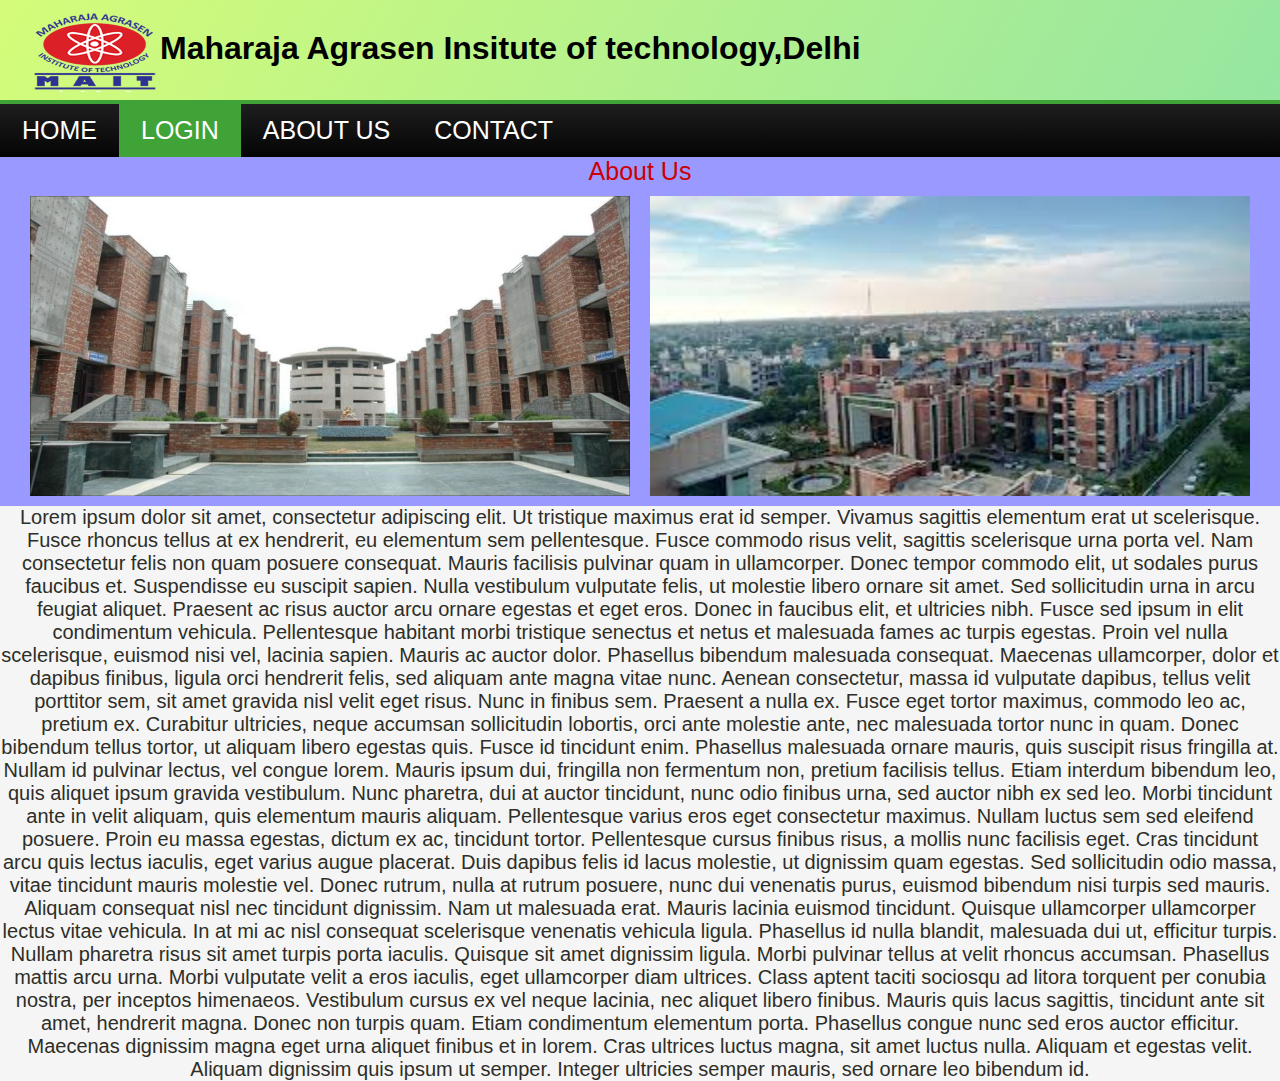
<file: about.html>
<!DOCTYPE html>
<html>
<head>
    <title>Maharaja Agrasen Institute of Technology</title>
    <link rel="stylesheet" type="text/css" href="about.css">
    <link rel="stylesheet" type="text/css" href="index.css">
</head>
<body>
   <div class="heading">  
    <img class="logo" src="maitlogo.png">
    <h1 class="title">Maharaja Agrasen Insitute of technology,Delhi</h1>
  </div>
  <div id='cssmenu'>
     <ul>
        <li><a href='index.html'><span>HOME</span></a></li>
        <li class='active'><a href='#'><span>LOGIN</span></a>
           <ul>
              <li><a href='login.html'><span>STUDENT</span></a></li>
              <li><a href='login2.html'><span>TEACHER</span></a></li>
           </ul>
        </li>
        <li><a href='aboutus.html'><span>ABOUT US</span></a></li>
        <li class='last'><a href='contact.html'><span>CONTACT</span></a></li>
     </ul>
  </div>
    <p>About Us</p>
    <div class="about">
     <img src="IMG1.jpg" width="600" height="300" >
      <img src="IMG2.jpg" width="600" height="300" >
    </div>
    <div class="matter">
      <p>Lorem ipsum dolor sit amet, consectetur adipiscing elit. Ut tristique maximus erat id semper. Vivamus sagittis elementum erat ut scelerisque. Fusce rhoncus tellus at ex hendrerit, eu elementum sem pellentesque. Fusce commodo risus velit, sagittis scelerisque urna porta vel. Nam consectetur felis non quam posuere consequat. Mauris facilisis pulvinar quam in ullamcorper. Donec tempor commodo elit, ut sodales purus faucibus et. Suspendisse eu suscipit sapien. Nulla vestibulum vulputate felis, ut molestie libero ornare sit amet. Sed sollicitudin urna in arcu feugiat aliquet. Praesent ac risus auctor arcu ornare egestas et eget eros. Donec in faucibus elit, et ultricies nibh. Fusce sed ipsum in elit condimentum vehicula. Pellentesque habitant morbi tristique senectus et netus et malesuada fames ac turpis egestas.

          Proin vel nulla scelerisque, euismod nisi vel, lacinia sapien. Mauris ac auctor dolor. Phasellus bibendum malesuada consequat. Maecenas ullamcorper, dolor et dapibus finibus, ligula orci hendrerit felis, sed aliquam ante magna vitae nunc. Aenean consectetur, massa id vulputate dapibus, tellus velit porttitor sem, sit amet gravida nisl velit eget risus. Nunc in finibus sem. Praesent a nulla ex. Fusce eget tortor maximus, commodo leo ac, pretium ex. Curabitur ultricies, neque accumsan sollicitudin lobortis, orci ante molestie ante, nec malesuada tortor nunc in quam. Donec bibendum tellus tortor, ut aliquam libero egestas quis. Fusce id tincidunt enim. Phasellus malesuada ornare mauris, quis suscipit risus fringilla at. Nullam id pulvinar lectus, vel congue lorem.
          
          Mauris ipsum dui, fringilla non fermentum non, pretium facilisis tellus. Etiam interdum bibendum leo, quis aliquet ipsum gravida vestibulum. Nunc pharetra, dui at auctor tincidunt, nunc odio finibus urna, sed auctor nibh ex sed leo. Morbi tincidunt ante in velit aliquam, quis elementum mauris aliquam. Pellentesque varius eros eget consectetur maximus. Nullam luctus sem sed eleifend posuere. Proin eu massa egestas, dictum ex ac, tincidunt tortor. Pellentesque cursus finibus risus, a mollis nunc facilisis eget. Cras tincidunt arcu quis lectus iaculis, eget varius augue placerat. Duis dapibus felis id lacus molestie, ut dignissim quam egestas. Sed sollicitudin odio massa, vitae tincidunt mauris molestie vel. Donec rutrum, nulla at rutrum posuere, nunc dui venenatis purus, euismod bibendum nisi turpis sed mauris. Aliquam consequat nisl nec tincidunt dignissim. Nam ut malesuada erat. Mauris lacinia euismod tincidunt. Quisque ullamcorper ullamcorper lectus vitae vehicula.
          
          In at mi ac nisl consequat scelerisque venenatis vehicula ligula. Phasellus id nulla blandit, malesuada dui ut, efficitur turpis. Nullam pharetra risus sit amet turpis porta iaculis. Quisque sit amet dignissim ligula. Morbi pulvinar tellus at velit rhoncus accumsan. Phasellus mattis arcu urna. Morbi vulputate velit a eros iaculis, eget ullamcorper diam ultrices.
          
          Class aptent taciti sociosqu ad litora torquent per conubia nostra, per inceptos himenaeos. Vestibulum cursus ex vel neque lacinia, nec aliquet libero finibus. Mauris quis lacus sagittis, tincidunt ante sit amet, hendrerit magna. Donec non turpis quam. Etiam condimentum elementum porta. Phasellus congue nunc sed eros auctor efficitur. Maecenas dignissim magna eget urna aliquet finibus et in lorem. Cras ultrices luctus magna, sit amet luctus nulla. Aliquam et egestas velit. Aliquam dignissim quis ipsum ut semper. Integer ultricies semper mauris, sed ornare leo bibendum id.</p>
    </div>
    
</body>
</html>
</file>
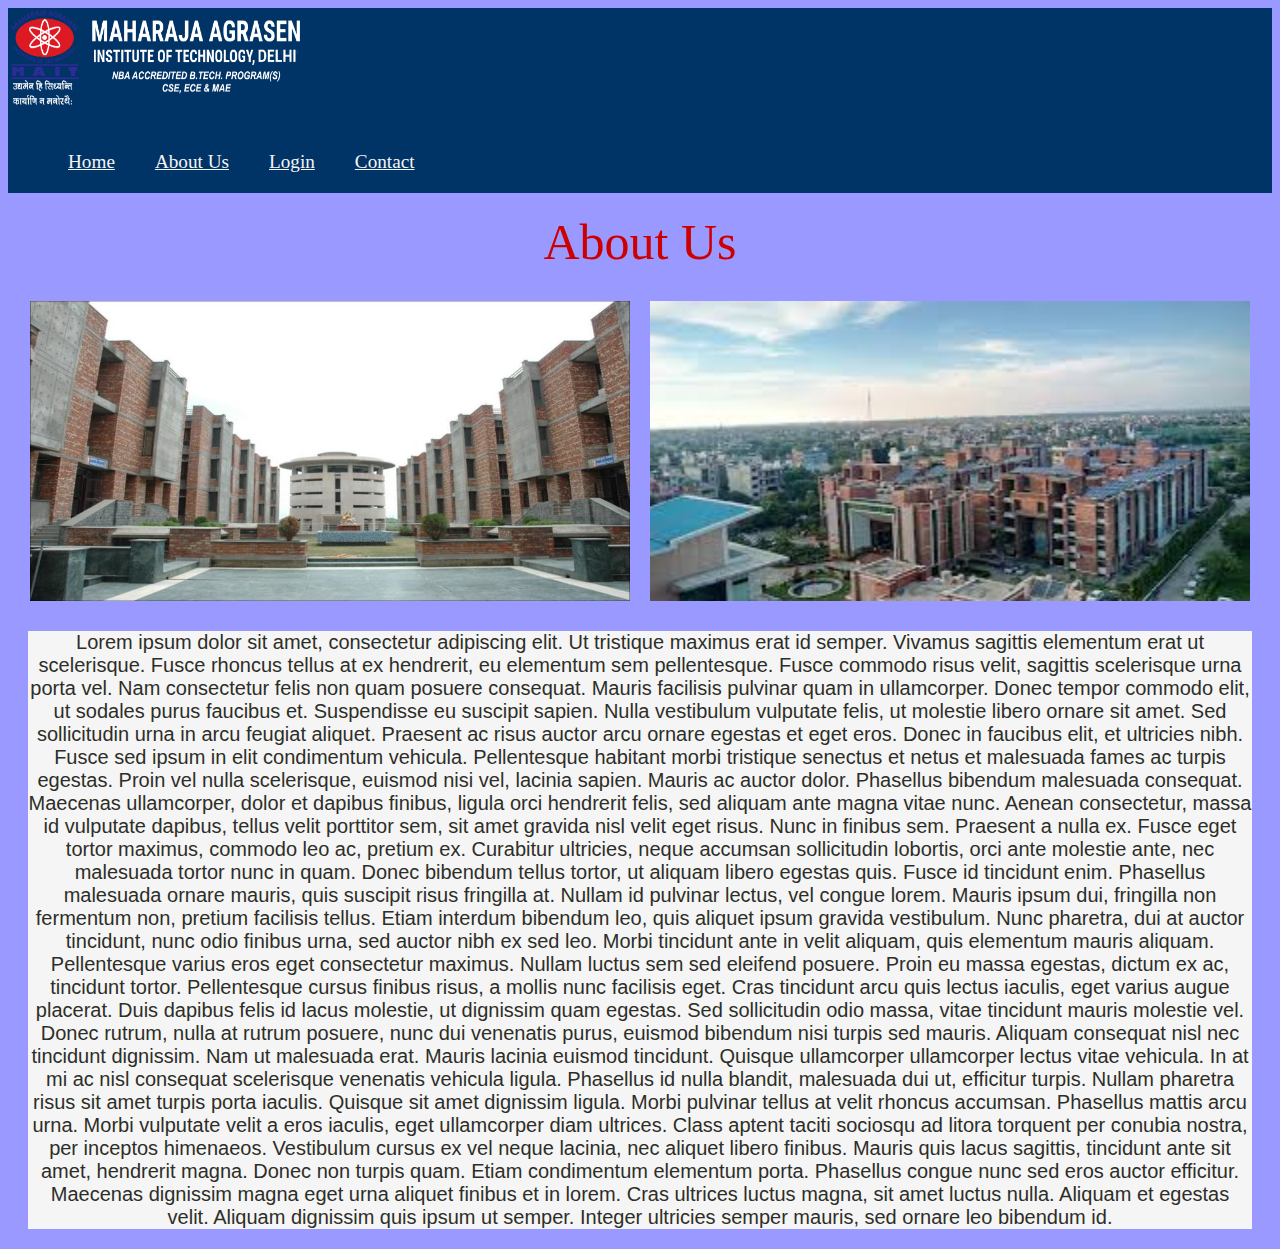
<file: aboutus.html>
<!DOCTYPE html>
<html>
<head>
    <title>Maharaja Agrasen Institute of Technology</title>
    <link rel="stylesheet" type="text/css" href="about.css">
</head>
<body>
    <div class="basic">
        <img src="MAIT_FULL_LOGO_(1).png" width=300 height=100></img>
        <nav class="navbar navbar-expand-lg navbar-light bg-light">
                    
                <div class="collapse navbar-collapse" id="navbarSupportedContent">
                  <ul class="navbar-nav">
                    <li class="nav-item active">
                      <a class="nav-link" href="index.html">Home</a>
                    </li>
                    <li class="nav-item">
                      <a class="nav-link" href="aboutus.html">About Us</a>
                    </li>
                    <li class="nav-item dropdown">
                      <a class="nav-link" href="">Login</a>
                      <div class="dropdown-menu">
                        <a class="dropdown-item" href="login.html">Student</a>
                        <a class="dropdown-item" href="login2.html">Teacher</a>
                        <div class="dropdown-divider"></div>
                      </div>
                    </li>
                    <li class="nav-item">
                        <a class="nav-link" href="contact.html">Contact</a>
                    </li>
                </div>
              </nav>
        
    </div>
    <p>About Us</p>
    <div class="about">
     <img src="IMG1.jpg" width="600" height="300" >
      <img src="IMG2.jpg" width="600" height="300" >
    </div>
    <div class="matter">
      <p>Lorem ipsum dolor sit amet, consectetur adipiscing elit. Ut tristique maximus erat id semper. Vivamus sagittis elementum erat ut scelerisque. Fusce rhoncus tellus at ex hendrerit, eu elementum sem pellentesque. Fusce commodo risus velit, sagittis scelerisque urna porta vel. Nam consectetur felis non quam posuere consequat. Mauris facilisis pulvinar quam in ullamcorper. Donec tempor commodo elit, ut sodales purus faucibus et. Suspendisse eu suscipit sapien. Nulla vestibulum vulputate felis, ut molestie libero ornare sit amet. Sed sollicitudin urna in arcu feugiat aliquet. Praesent ac risus auctor arcu ornare egestas et eget eros. Donec in faucibus elit, et ultricies nibh. Fusce sed ipsum in elit condimentum vehicula. Pellentesque habitant morbi tristique senectus et netus et malesuada fames ac turpis egestas.

          Proin vel nulla scelerisque, euismod nisi vel, lacinia sapien. Mauris ac auctor dolor. Phasellus bibendum malesuada consequat. Maecenas ullamcorper, dolor et dapibus finibus, ligula orci hendrerit felis, sed aliquam ante magna vitae nunc. Aenean consectetur, massa id vulputate dapibus, tellus velit porttitor sem, sit amet gravida nisl velit eget risus. Nunc in finibus sem. Praesent a nulla ex. Fusce eget tortor maximus, commodo leo ac, pretium ex. Curabitur ultricies, neque accumsan sollicitudin lobortis, orci ante molestie ante, nec malesuada tortor nunc in quam. Donec bibendum tellus tortor, ut aliquam libero egestas quis. Fusce id tincidunt enim. Phasellus malesuada ornare mauris, quis suscipit risus fringilla at. Nullam id pulvinar lectus, vel congue lorem.
          
          Mauris ipsum dui, fringilla non fermentum non, pretium facilisis tellus. Etiam interdum bibendum leo, quis aliquet ipsum gravida vestibulum. Nunc pharetra, dui at auctor tincidunt, nunc odio finibus urna, sed auctor nibh ex sed leo. Morbi tincidunt ante in velit aliquam, quis elementum mauris aliquam. Pellentesque varius eros eget consectetur maximus. Nullam luctus sem sed eleifend posuere. Proin eu massa egestas, dictum ex ac, tincidunt tortor. Pellentesque cursus finibus risus, a mollis nunc facilisis eget. Cras tincidunt arcu quis lectus iaculis, eget varius augue placerat. Duis dapibus felis id lacus molestie, ut dignissim quam egestas. Sed sollicitudin odio massa, vitae tincidunt mauris molestie vel. Donec rutrum, nulla at rutrum posuere, nunc dui venenatis purus, euismod bibendum nisi turpis sed mauris. Aliquam consequat nisl nec tincidunt dignissim. Nam ut malesuada erat. Mauris lacinia euismod tincidunt. Quisque ullamcorper ullamcorper lectus vitae vehicula.
          
          In at mi ac nisl consequat scelerisque venenatis vehicula ligula. Phasellus id nulla blandit, malesuada dui ut, efficitur turpis. Nullam pharetra risus sit amet turpis porta iaculis. Quisque sit amet dignissim ligula. Morbi pulvinar tellus at velit rhoncus accumsan. Phasellus mattis arcu urna. Morbi vulputate velit a eros iaculis, eget ullamcorper diam ultrices.
          
          Class aptent taciti sociosqu ad litora torquent per conubia nostra, per inceptos himenaeos. Vestibulum cursus ex vel neque lacinia, nec aliquet libero finibus. Mauris quis lacus sagittis, tincidunt ante sit amet, hendrerit magna. Donec non turpis quam. Etiam condimentum elementum porta. Phasellus congue nunc sed eros auctor efficitur. Maecenas dignissim magna eget urna aliquet finibus et in lorem. Cras ultrices luctus magna, sit amet luctus nulla. Aliquam et egestas velit. Aliquam dignissim quis ipsum ut semper. Integer ultricies semper mauris, sed ornare leo bibendum id.</p>
    </div>
    
</body>
</html>
</file>
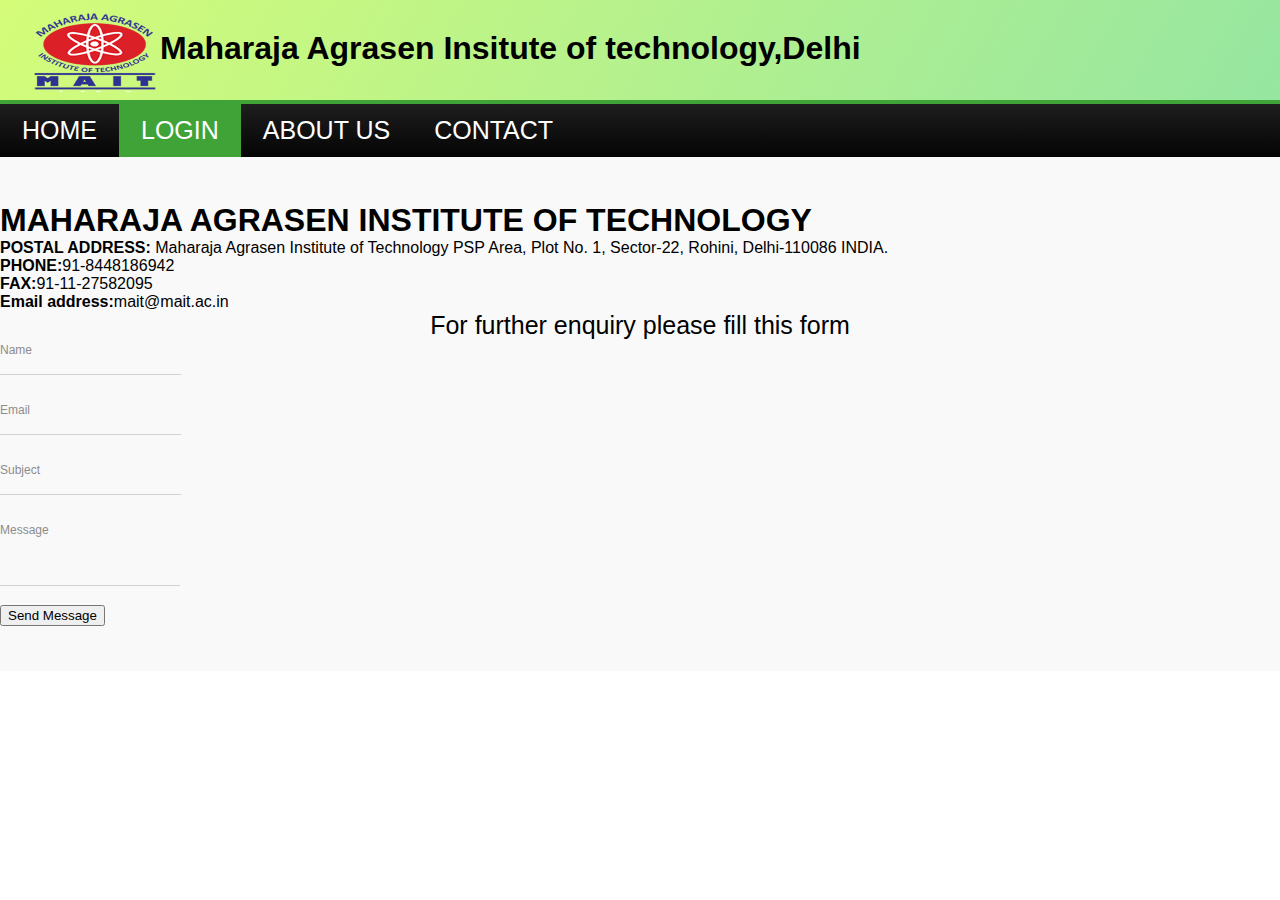
<file: contact.html>
<!DOCTYPE html>
<html>
<head>
  <title>CONTACT</title>
  <link rel="stylesheet" href="https://stackpath.bootstrapcdn.com/bootstrap/4.2.1/css/bootstrap.min.css" integrity="sha384-GJzZqFGwb1QTTN6wy59ffF1BuGJpLSa9DkKMp0DgiMDm4iYMj70gZWKYbI706tWS" crossorigin="anonymous">
  <link rel="stylesheet" type="text/css" href="index.css">
<link rel="stylesheet" type="text/css" href="contact.css">
</head>
<body>
  <div class="heading"> 
    <img class="logo" src="maitlogo.png">
    <h1 class="title">Maharaja Agrasen Insitute of technology,Delhi</h1>
  </div>
  <div id='cssmenu'>
     <ul>
        <li><a href='index.html'><span>HOME</span></a></li>
        <li class='active'><a href='#'><span>LOGIN</span></a>
           <ul>
              <li><a href='login.html'><span>STUDENT</span></a></li>
              <li><a href='login2.html'><span>TEACHER</span></a></li>
           </ul>
        </li>
        <li><a href='about.html'><span>ABOUT US</span></a></li>
        <li class='last'><a href='contact.html'><span>CONTACT</span></a></li>
     </ul>
  </div>
<section class="Material-contact-section section-padding section-dark">
      <div class="container">
          <div class="row">
          
              <div class="col-md-12 wow animated fadeInLeft" data-wow-delay=".2s">
                  <h1 class="section-title">MAHARAJA AGRASEN INSTITUTE OF TECHNOLOGY</h1>
              </div>
          </div>
          <div class="row">
              <div class="col-md-6 mt-3 contact-widget-section2 wow animated fadeInLeft" data-wow-delay=".2s">
                <p></p>

                <div class="find-widget">
                <strong> POSTAL ADDRESS:</strong> Maharaja Agrasen Institute of Technology
                                 PSP Area, Plot No. 1, Sector-22, Rohini,
                                 Delhi-110086
                                 INDIA.      
                </div>
                <div class="find-widget">
                <strong> PHONE:</strong>91-8448186942
                </div>
                <div class="find-widget">
                <strong>FAX:</strong>91-11-27582095
                </div>
                
                <div class="find-widget">
                  <strong>Email address:</strong>mait@mait.ac.in
                </div>
                <p>For further enquiry please fill this form
                </p>
              </div>
              <div class="col-md-6 wow animated fadeInRight" data-wow-delay=".2s">
                  <form class="shake" role="form" method="post" id="contactForm" name="contact-form" data-toggle="validator">
                      <div class="form-group label-floating">
                        <label class="control-label" for="name">Name</label>
                        <input class="form-control" id="name" type="text" name="name" required data-error="Please enter your name">
                        <div class="help-block with-errors"></div>
                      </div>                    
                      <div class="form-group label-floating">
                        <label class="control-label" for="email">Email</label>
                        <input class="form-control" id="email" type="email" name="email" required data-error="Please enter your Email">
                        <div class="help-block with-errors"></div>
                      </div>
                      <div class="form-group label-floating">
                        <label class="control-label">Subject</label>
                        <input class="form-control" id="msg_subject" type="text" name="subject" required data-error="Please enter your message subject">
                        <div class="help-block with-errors"></div>
                      </div>                  
                      <div class="form-group label-floating">
                          <label for="message" class="control-label">Message</label>
                          <textarea class="form-control" rows="3" id="message" name="message" required data-error="Write your message"></textarea>
                          <div class="help-block with-errors"></div>
                      </div>
                      <div class="form-submit mt-5">
                          <button class="btn btn-common" type="submit" id="form-submit"><i class="material-icons mdi mdi-message-outline"></i> Send Message</button>
                          <div id="msgSubmit" class="h3 text-center hidden"></div>
                          <div class="clearfix"></div>
                      </div>
                  </form>
              </div>
          </div>
      </div>
    </section>
<script src="https://code.jquery.com/jquery-3.3.1.slim.min.js" integrity="sha384-q8i/X+965DzO0rT7abK41JStQIAqVgRVzpbzo5smXKp4YfRvH+8abtTE1Pi6jizo" crossorigin="anonymous"></script>
<script src="https://cdnjs.cloudflare.com/ajax/libs/popper.js/1.14.6/umd/popper.min.js" integrity="sha384-wHAiFfRlMFy6i5SRaxvfOCifBUQy1xHdJ/yoi7FRNXMRBu5WHdZYu1hA6ZOblgut" crossorigin="anonymous"></script>
<script src="https://stackpath.bootstrapcdn.com/bootstrap/4.2.1/js/bootstrap.min.js" integrity="sha384-B0UglyR+jN6CkvvICOB2joaf5I4l3gm9GU6Hc1og6Ls7i6U/mkkaduKaBhlAXv9k" crossorigin="anonymous"></script>
</body>
</html>
</file>
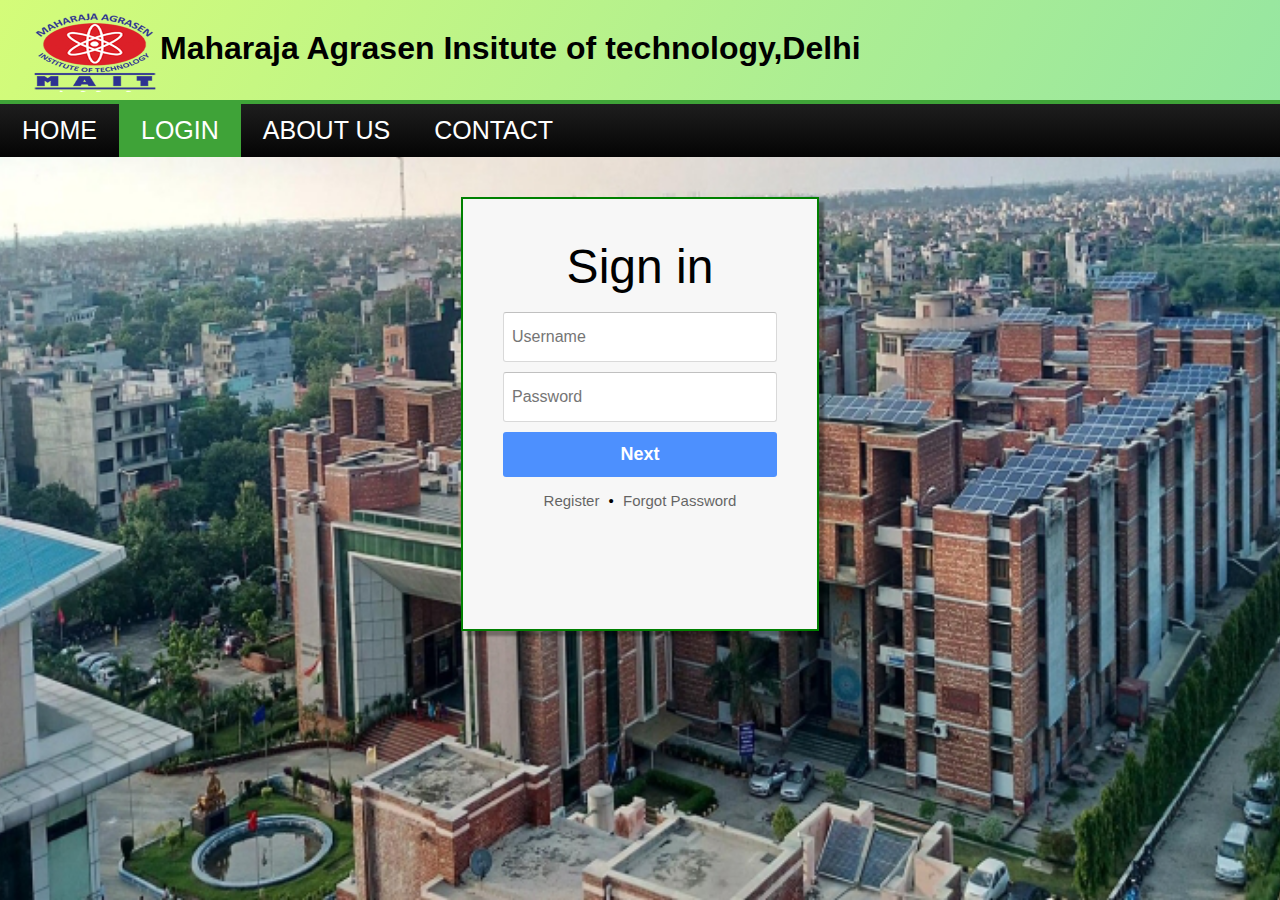
<file: login.html>
<!DOCTYPE html>
<html>
<head>
	<title>
		Login page
	</title>
	<link rel="stylesheet" type="text/css" href="login.css">
	<link rel="stylesheet" type="text/css" href="index.css">
</head>
<body>
	<div class="heading">	
		<img class="logo" src="maitlogo.png">
		<h1 class="title">Maharaja Agrasen Insitute of technology,Delhi</h1>
	</div>
	<div id='cssmenu'>
	   <ul>
	      <li><a href='index.html'><span>HOME</span></a></li>
	      <li class='active'><a href='#'><span>LOGIN</span></a>
	         <ul>
	            <li><a href='login.html'><span>STUDENT</span></a></li>
	            <li><a href='login2.html'><span>TEACHER</span></a></li>
	         </ul>
	      </li>
	      <li><a href='about.html'><span>ABOUT US</span></a></li>
	      <li class='last'><a href='contact.html'><span>CONTACT</span></a></li>
	   </ul>
	</div>
<div class="login-card">
	  <h1>Sign in</h1><br>
	  <form>
	    <input type="text" name="user" placeholder="Username">
	    <input type="password" name="pass" placeholder="Password">
	    <input type="submit" name="login" class="login login-submit" value="Next">
	  </form>

	  <div class="login-help">
	    <a href="signin.html">Register</a> • <a href="#">Forgot Password</a>
	  </div>
</div>
</body>
</html>
</file>
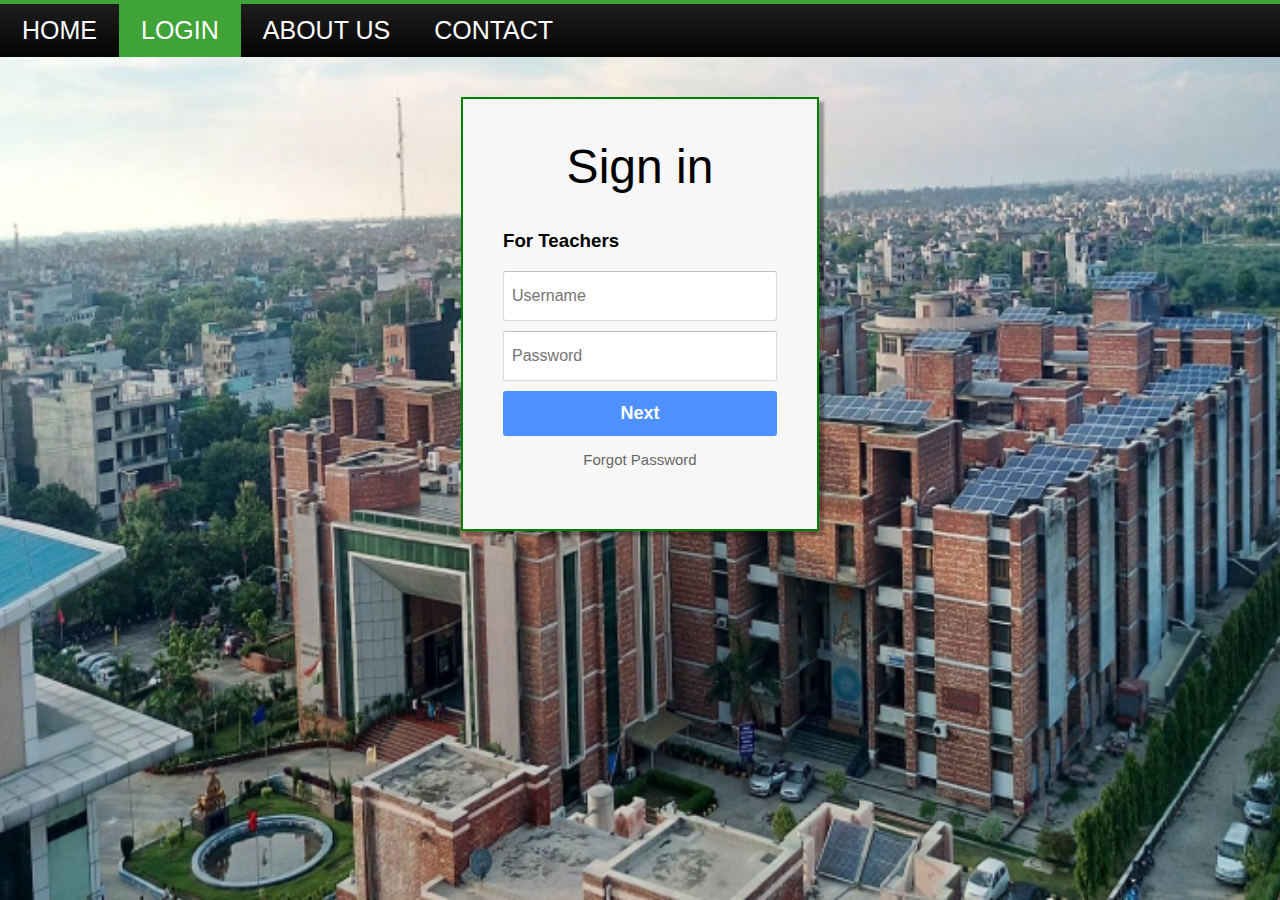
<file: login2.html>
<!DOCTYPE html>
<html>
<head>
	<title>
		Login page 2
	</title>
	<link rel="stylesheet" type="text/css" href="login.css">
	<link rel="stylesheet" type="text/css" href="index.css">
</head>
<body>
<div id='cssmenu'>
	   <ul>
	      <li><a href='index.html'><span>HOME</span></a></li>
	      <li class='active'><a href='#'><span>LOGIN</span></a>
	         <ul>
	            <li><a href='login.html'><span>STUDENT</span></a></li>
	            <li><a href='login2.html'><span>TEACHER</span></a></li>
	         </ul>
	      </li>
	      <li><a href='aboutus.html'><span>ABOUT US</span></a></li>
	      <li class='last'><a href='contact.html'><span>CONTACT</span></a></li>
	   </ul>
	</div>
<div class="login-card">
      <h1>Sign in</h1><br>
      <h3>For Teachers</h3>
	  <form>
	    <input type="text" name="user" placeholder="Username">
	    <input type="password" name="pass" placeholder="Password">
	    <input type="submit" name="login" class="login login-submit" value="Next">
	  </form>

	  <div class="login-help">
	    <a href="#">Forgot Password</a>
	  </div>
</div>
</body>
</html>
</file>
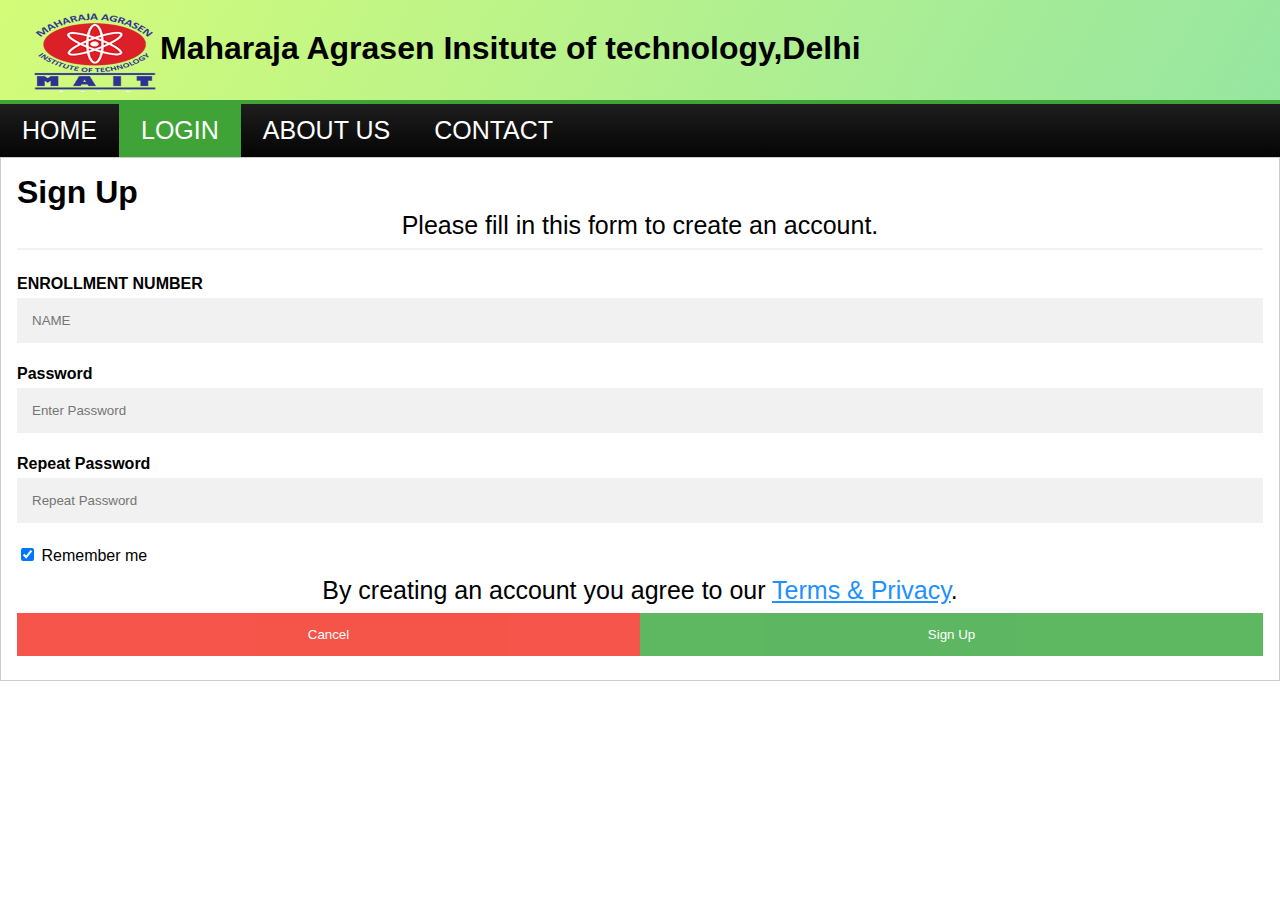
<file: signin.html>
<!DOCTYPE html>
<html>
<head>
    <title>SIGNUP</title>
    <link rel="stylesheet" type="text/css" href="sigin.css">
    <link rel="stylesheet" type="text/css" href="index.css">
</head>
<body>
<div class="heading"> 
    <img class="logo" src="maitlogo.png">
    <h1 class="title">Maharaja Agrasen Insitute of technology,Delhi</h1>
  </div>
  <div id='cssmenu'>
     <ul>
        <li><a href='index.html'><span>HOME</span></a></li>
        <li class='active'><a href='#'><span>LOGIN</span></a>
           <ul>
              <li><a href='login.html'><span>STUDENT</span></a></li>
              <li><a href='login2.html'><span>TEACHER</span></a></li>
           </ul>
        </li>
        <li><a href='about.html'><span>ABOUT US</span></a></li>
        <li class='last'><a href='contact.html'><span>CONTACT</span></a></li>
     </ul>
  </div>
<form action="" style="border:1px solid #ccc">
  <div class="container">
    <h1>Sign Up</h1>
    <p>Please fill in this form to create an account.</p>
    <hr>

    <label for="email"><b>ENROLLMENT NUMBER</b></label>
    <input type="text" placeholder="NAME" name="uname" required>

    <label for="psw"><b>Password</b></label>
    <input type="password" placeholder="Enter Password" name="pass" required>

    <label for="psw-repeat"><b>Repeat Password</b></label>
    <input type="password" placeholder="Repeat Password" name="psw-repeat" required>
    
    <label>
      <input type="checkbox" checked="checked" name="remember" style="margin-bottom:15px"> Remember me
    </label>
    
    <p>By creating an account you agree to our <a href="#" style="color:dodgerblue">Terms & Privacy</a>.</p>

    <div class="clearfix">
      <button type="button" class="cancelbtn">Cancel</button>
      <button type="submit" class="signupbtn">Sign Up</button>
    </div>
  </div>
</form>

</body>
</html>
</file>
<file: about.css>
.about img{
    margin:10px;
    transition:all 0.5s;
    }
.about img:hover{
    transform:scale(1.05);
}
p {
    color:#cc0000;
    text-align: center;
    font-size:50px;
    font-family:Calibri;
    margin:20px;
    border:1px;
    }
img .basic{
    float:left,top;
    padding:10px;
    margin 30px;
}

.basic{
    background-color:#003366;
}

.navbar-nav {
    display:flex;
    align-content:center;
    list-style:none;
    font-size:1.2em;    
}

.nav-item{
    padding: 20px;
    box-align:center;

}

a{
    color:#f5f5f6;
}

a:hover{
    color:rgb(241, 245, 12);
}

.dropdown .dropbtn {
    border: none;
    outline: none;
    background:inherit;
    color:#ffffff;
    font-size:1em;
  }

  .dropdown-menu {
    display: none;
    position: absolute;
    background-color: #003366;
    min-width: 160px;
    box-shadow: 0px 8px 16px 0px rgba(0,0,0,0.2);
    z-index: 1;
  }
  
  .dropdown-menu a {
    float: none;
    color:#f5f5f6;
    padding: 12px 16px;
    text-decoration: none;
    display: block;
    text-align: left;
  }

  .dropdown-menu a:hover {
    background-color: #003366;
    color:rgb(241, 245, 12);
  }
  
  .dropdown:hover .dropdown-menu {
    display: block;
  }

body{
    background-color:#9999ff;
}

.about{
    display:flex;
    flex-wrap:wrap;
    justify-content: center;
}

.matter p{
    background-color: #f5f5f6;
    display:flex;
    flex-wrap:wrap;
    justify-content: center;
    font-size:20px;
    font-family: 'Franklin Gothic Medium', 'Arial Narrow', Arial, sans-serif;
    color:#2d2e27;
    text-align: left:

}
</file>
<file: index.css>
body {
  margin: 0;
  font-family: Arial, Helvetica, sans-serif;
  
}
/*heading and logo*/
.heading{
	display: flex;
	background-image: linear-gradient(120deg, #d4fc79 0%, #96e6a1 100%);
}
.heading:hover{
	cursor: pointer;
}
.logo{
	height: 100px;
	margin-left: 30px;
	width: 130px;
}
.title{
	margin-top: 30px;
}


/*Navigation bar css for active class*/
#cssmenu > ul,
#cssmenu > ul li,
#cssmenu > ul ul {
  list-style: none;
  margin: 0;
  padding: 0;
}
#cssmenu > ul {
  position: relative;
  z-index: 597;
}
#cssmenu > ul li {
  float: left;
  min-height: 40px;
  line-height: 1.3em;
  vertical-align: middle;
  font-size: 25px;
}
#cssmenu > ul li.hover,
#cssmenu > ul li:hover {
  position: relative;
  z-index: 599;
  cursor: default;
}
#cssmenu > ul ul {
  visibility: hidden;
  position: absolute;
  top: 100%;
  left: 0;
  z-index: 598;
  width: 100%;
}
#cssmenu > ul ul li {
  float: none;
}
#cssmenu > ul ul ul {
  top: 1px;
  left: 99%;
}
#cssmenu > ul li:hover > ul {
  visibility: visible;
}
/* Align last drop down RTL */
#cssmenu > ul > li.last ul ul {
  left: auto !important;
  right: 99%;
}
#cssmenu > ul > li.last ul {
  left: auto;
  right: 0;
}
#cssmenu > ul > li.last {
  text-align: right;
}
/* Theme Styles */
#cssmenu > ul {
  border-top: 4px solid #3fa338;
  font-family: Calibri, Tahoma, Arial, sans-serif;
  font-size: 14px;
  background: #1e1e1e;
  background: -moz-linear-gradient(top, #1e1e1e 0%, #040404 100%);
  background: -webkit-gradient(linear, left top, left bottom, color-stop(0%, #1e1e1e), color-stop(100%, #040404));
  background: -webkit-linear-gradient(top, #1e1e1e 0%, #040404 100%);
  background: linear-gradient(top, #1e1e1e 0%, #040404 100%);
  width: auto;
  zoom: 1;
}
#cssmenu > ul:before {
  content: '';
  display: block;
}
#cssmenu > ul:after {
  content: '';
  display: table;
  clear: both;
}
#cssmenu > ul li a {
  display: inline-block;
  padding: 10px 22px;
}
#cssmenu > ul > li.active,
#cssmenu > ul > li.active:hover {
  background-color: #3fa338;
}
#cssmenu > ul > li > a:link,
#cssmenu > ul > li > a:active,
#cssmenu > ul > li > a:visited {
  color: #ffffff;
}
#cssmenu > ul > li > a:hover {
  color: #ffffff;
}
#cssmenu > ul li li {
  background-color: #ffffff;
  border-bottom: 1px solid #ebebeb;
  font-size: 20px;
}
#cssmenu > ul li.hover,
#cssmenu > ul li:hover {
  background-color: #F5F5F5;
}
#cssmenu > ul > li.hover,
#cssmenu > ul > li:hover {
  background-color: #3fa338;
  -webkit-box-shadow: inset 0 -3px 0 rgba(0, 0, 0, 0.15);
  -moz-box-shadow: inset 0 -3px 0 rgba(0, 0, 0, 0.15);
  box-shadow: inset 0 -3px 0 rgba(0, 0, 0, 0.15);
}
#cssmenu > ul a:link,
#cssmenu > ul a:visited {
  color: #9a9a9a;
  text-decoration: none;
}
#cssmenu > ul a:hover {
  color: #9a9a9a;
}
#cssmenu > ul a:active {
  color: #9a9a9a;
}
#cssmenu > ul ul {
  border: 1px solid #CCC \9;
  -webkit-box-shadow: 0 0px 2px 1px rgba(0, 0, 0, 0.15);
  -moz-box-shadow: 0 0px 2px 1px rgba(0, 0, 0, 0.15);
  box-shadow: 0 0px 2px 1px rgba(0, 0, 0, 0.15);
  width: 150px;
}

/*cover work*/
.cover{
	display: flex;
	align-items: center;
	justify-content: center;
	/*background-color: blue;*/
	flex-wrap: wrap;
	height: 30vh;
}
.inside{
	display: flex;
	align-items: center;
	flex-wrap: wrap;
	justify-content: center;
	height: 10vh;
}
h1{
	margin:0;
}
p{
	margin:0;
}
/*images of page in website*/
.look{
	display: flex;
	justify-content: center;
	flex-wrap: wrap;
	/*background-color: red;*/
	height: 40vh;
	margin-bottom: 0;
}
.cards{
	width: 100%;
	height: 100%;
	margin: 0;
	padding: 0px;
	text-align:center;
}
.car{
	width: 300px;
	height: 300px;
	margin: 10px;
	/*background-color: green;*/
	height:30vh;
	transition: all 1s;
}
.car:hover{
	transform: scale(1.1);
	cursor: pointer;
}
p{
	text-align: center;
	font-family: sans-serif,monospace;
	font-size: 25px;
}

/*paragraph of page*/
.paragraph{
	font-size: 20px;
}
</file>
<file: contact.css>
@import url("https://fonts.googleapis.com/css?family=Rubik:500,700|Roboto:400,600");
.section-padding {
    padding: 45px 0;
}
.section-dark {
    background-color: #f9f9f9;
    z-index: -2;
}
.form-control,
.form-group .form-control {
    border: 0;
    background-image: -webkit-gradient(linear, left top, left bottom, from(#009688), to(#009688)), -webkit-gradient(linear, left top, left bottom, from(#D2D2D2), to(#D2D2D2));
    background-image: -webkit-linear-gradient(#009688, #009688), -webkit-linear-gradient(#D2D2D2, #D2D2D2);
    background-image: -o-linear-gradient(#009688, #009688), -o-linear-gradient(#D2D2D2, #D2D2D2);
    background-image: linear-gradient(#009688, #009688), linear-gradient(#D2D2D2, #D2D2D2);
    -webkit-background-size: 0 2px, 100% 1px;
    background-size: 0 2px, 100% 1px;
    background-repeat: no-repeat;
    background-position: center bottom, center -webkit-calc(100% - 1px);
    background-position: center bottom, center calc(100% - 1px);
    background-color: rgba(0, 0, 0, 0);
    -webkit-transition: background 0s ease-out;
    -o-transition: background 0s ease-out;
    transition: background 0s ease-out;
    float: none;
    -webkit-box-shadow: none;
    box-shadow: none;
    border-radius: 0
}

.form-control::-moz-placeholder,
.form-group .form-control::-moz-placeholder {
    color: #BDBDBD;
    font-weight: 400
}

.form-control:-ms-input-placeholder,
.form-group .form-control:-ms-input-placeholder {
    color: #BDBDBD;
    font-weight: 400
}

.form-control::-webkit-input-placeholder,
.form-group .form-control::-webkit-input-placeholder {
    color: #BDBDBD;
    font-weight: 400
}

.form-control[disabled],
.form-control[readonly],
.form-group .form-control[disabled],
.form-group .form-control[readonly],
fieldset[disabled] .form-control,
fieldset[disabled] .form-group .form-control {
    background-color: rgba(0, 0, 0, 0)
}

.form-control[disabled],
.form-group .form-control[disabled],
fieldset[disabled] .form-control,
fieldset[disabled] .form-group .form-control {
    background-image: none;
    border-bottom: 1px dotted #D2D2D2
}

.form-group {
    position: relative
}

.form-group.label-floating label.control-label,
.form-group.label-placeholder label.control-label,
.form-group.label-static label.control-label {
    position: absolute;
    pointer-events: none;
    -webkit-transition: .3s ease all;
    -o-transition: .3s ease all;
    transition: .3s ease all
}

.form-group.label-floating label.control-label {
    will-change: left, top, contents
}

.form-group.label-placeholder:not(.is-empty) label.control-label {
    display: none
}

.form-group .help-block {
    position: absolute;
    display: none
}

.form-group.is-focused .form-control {
    outline: 0;
    background-image: -webkit-gradient(linear, left top, left bottom, from(#009688), to(#009688)), -webkit-gradient(linear, left top, left bottom, from(#D2D2D2), to(#D2D2D2));
    background-image: -webkit-linear-gradient(#009688, #009688), -webkit-linear-gradient(#D2D2D2, #D2D2D2);
    background-image: -o-linear-gradient(#009688, #009688), -o-linear-gradient(#D2D2D2, #D2D2D2);
    background-image: linear-gradient(#009688, #009688), linear-gradient(#D2D2D2, #D2D2D2);
    -webkit-background-size: 100% 2px, 100% 1px;
    background-size: 100% 2px, 100% 1px;
    -webkit-box-shadow: none;
    box-shadow: none;
    -webkit-transition-duration: .3s;
    -o-transition-duration: .3s;
    transition-duration: .3s
}

.form-group.is-focused .form-control .material-input:after {
    background-color: #009688
}

.form-group.is-focused label,
.form-group.is-focused label.control-label {
    color: #009688
}

.form-group.is-focused.label-placeholder label,
.form-group.is-focused.label-placeholder label.control-label {
    color: #BDBDBD
}

.form-group.is-focused .help-block {
    display: block
}

.form-group.has-warning .form-control {
    -webkit-box-shadow: none;
    box-shadow: none
}

.form-group.has-warning.is-focused .form-control {
    background-image: -webkit-gradient(linear, left top, left bottom, from(#ff5722), to(#ff5722)), -webkit-gradient(linear, left top, left bottom, from(#D2D2D2), to(#D2D2D2));
    background-image: -webkit-linear-gradient(#ff5722, #ff5722), -webkit-linear-gradient(#D2D2D2, #D2D2D2);
    background-image: -o-linear-gradient(#ff5722, #ff5722), -o-linear-gradient(#D2D2D2, #D2D2D2);
    background-image: linear-gradient(#ff5722, #ff5722), linear-gradient(#D2D2D2, #D2D2D2)
}

.form-group.has-warning .help-block,
.form-group.has-warning label.control-label {
    color: #ff5722
}

.form-group.has-error .form-control {
    -webkit-box-shadow: none;
    box-shadow: none
}

.form-group.has-error .help-block,
.form-group.has-error label.control-label {
    color: #f44336
}

.form-group.has-success .form-control {
    -webkit-box-shadow: none;
    box-shadow: none
}

.form-group.has-success.is-focused .form-control {
    background-image: -webkit-gradient(linear, left top, left bottom, from(#4caf50), to(#4caf50)), -webkit-gradient(linear, left top, left bottom, from(#D2D2D2), to(#D2D2D2));
    background-image: -webkit-linear-gradient(#4caf50, #4caf50), -webkit-linear-gradient(#D2D2D2, #D2D2D2);
    background-image: -o-linear-gradient(#4caf50, #4caf50), -o-linear-gradient(#D2D2D2, #D2D2D2);
    background-image: linear-gradient(#4caf50, #4caf50), linear-gradient(#D2D2D2, #D2D2D2)
}

.form-group.has-success .help-block,
.form-group.has-success label.control-label {
    color: #4caf50
}

.form-group.has-info .form-control {
    -webkit-box-shadow: none;
    box-shadow: none
}

.form-group.has-info.is-focused .form-control {
    background-image: -webkit-gradient(linear, left top, left bottom, from(#03a9f4), to(#03a9f4)), -webkit-gradient(linear, left top, left bottom, from(#D2D2D2), to(#D2D2D2));
    background-image: -webkit-linear-gradient(#03a9f4, #03a9f4), -webkit-linear-gradient(#D2D2D2, #D2D2D2);
    background-image: -o-linear-gradient(#03a9f4, #03a9f4), -o-linear-gradient(#D2D2D2, #D2D2D2);
    background-image: linear-gradient(#03a9f4, #03a9f4), linear-gradient(#D2D2D2, #D2D2D2)
}

.form-group.has-info .help-block,
.form-group.has-info label.control-label {
    color: #03a9f4
}

.form-group textarea {
    resize: none
}

.form-group textarea~.form-control-highlight {
    margin-top: -11px
}

.form-group select {
    -webkit-appearance: none;
    -moz-appearance: none;
    appearance: none
}

.form-group select~.material-input:after {
    display: none
}

.form-control {
    margin-bottom: 7px
}

.form-control::-moz-placeholder {
    font-size: 16px;
    line-height: 1.42857143;
    color: #BDBDBD;
    font-weight: 400
}

.form-control:-ms-input-placeholder {
    font-size: 16px;
    line-height: 1.42857143;
    color: #BDBDBD;
    font-weight: 400
}

.form-control::-webkit-input-placeholder {
    font-size: 16px;
    line-height: 1.42857143;
    color: #BDBDBD;
    font-weight: 400
}
.checkbox label,
.radio label,
label {
    font-size: 16px;
    line-height: 1.42857143;
    color: #BDBDBD;
    font-weight: 400
}

label.control-label {
    font-size: 12px;
    line-height: 1.07142857;
    font-weight: 400;
    margin: 16px 0 0 0
}

.help-block {
    margin-top: 0;
    font-size: 12px
}

.form-group {
    padding-bottom: 7px;
    margin: 28px 0 0 0
}

.form-group .form-control {
    margin-bottom: 7px
}

.form-group .form-control::-moz-placeholder {
    font-size: 16px;
    line-height: 1.42857143;
    color: #BDBDBD;
    font-weight: 400
}

.form-group .form-control:-ms-input-placeholder {
    font-size: 16px;
    line-height: 1.42857143;
    color: #BDBDBD;
    font-weight: 400
}

.form-group .form-control::-webkit-input-placeholder {
    font-size: 16px;
    line-height: 1.42857143;
    color: #BDBDBD;
    font-weight: 400
}

.form-group .checkbox label,
.form-group .radio label,
.form-group label {
    font-size: 16px;
    line-height: 1.42857143;
    color: #BDBDBD;
    font-weight: 400
}

.form-group label.control-label {
    font-size: 12px;
    line-height: 1.07142857;
    font-weight: 400;
    margin: 16px 0 0 0
}

.form-group .help-block {
    margin-top: 0;
    font-size: 12px
}

.form-group.label-floating label.control-label,
.form-group.label-placeholder label.control-label {
    top: -7px;
    font-size: 16px;
    line-height: 1.42857143
}

.form-group.label-floating.is-focused label.control-label,
.form-group.label-floating:not(.is-empty) label.control-label,
.form-group.label-static label.control-label {
    top: -30px;
    left: 0;
    font-size: 12px;
    line-height: 1.07142857
}

.form-group.label-floating input.form-control:-webkit-autofill~label.control-label label.control-label {
    top: -30px;
    left: 0;
    font-size: 12px;
    line-height: 1.07142857
}

.form-group.form-group-sm {
    padding-bottom: 3px;
    margin: 21px 0 0 0
}

.form-group.form-group-sm .form-control {
    margin-bottom: 3px
}

.form-group.form-group-sm .form-control::-moz-placeholder {
    font-size: 11px;
    line-height: 1.5;
    color: #BDBDBD;
    font-weight: 400
}

.form-group.form-group-sm .form-control:-ms-input-placeholder {
    font-size: 11px;
    line-height: 1.5;
    color: #BDBDBD;
    font-weight: 400
}

.form-group.form-group-sm .form-control::-webkit-input-placeholder {
    font-size: 11px;
    line-height: 1.5;
    color: #BDBDBD;
    font-weight: 400
}

.form-group.form-group-sm .checkbox label,
.form-group.form-group-sm .radio label,
.form-group.form-group-sm label {
    font-size: 11px;
    line-height: 1.5;
    color: #BDBDBD;
    font-weight: 400
}

.form-group.form-group-sm label.control-label {
    font-size: 9px;
    line-height: 1.125;
    font-weight: 400;
    margin: 16px 0 0 0
}

.form-group.form-group-sm .help-block {
    margin-top: 0;
    font-size: 9px
}

.form-group.form-group-sm.label-floating label.control-label,
.form-group.form-group-sm.label-placeholder label.control-label {
    top: -11px;
    font-size: 11px;
    line-height: 1.5
}

.form-group.form-group-sm.label-floating.is-focused label.control-label,
.form-group.form-group-sm.label-floating:not(.is-empty) label.control-label,
.form-group.form-group-sm.label-static label.control-label {
    top: -25px;
    left: 0;
    font-size: 9px;
    line-height: 1.125
}

.form-group.form-group-sm.label-floating input.form-control:-webkit-autofill~label.control-label label.control-label {
    top: -25px;
    left: 0;
    font-size: 9px;
    line-height: 1.125
}

.form-group.form-group-lg {
    padding-bottom: 9px;
    margin: 30px 0 0 0
}

.form-group.form-group-lg .form-control {
    margin-bottom: 9px
}

.form-group.form-group-lg .form-control::-moz-placeholder {
    font-size: 18px;
    line-height: 1.3333333;
    color: #BDBDBD;
    font-weight: 400
}

.form-group.form-group-lg .form-control:-ms-input-placeholder {
    font-size: 18px;
    line-height: 1.3333333;
    color: #BDBDBD;
    font-weight: 400
}

.form-group.form-group-lg .form-control::-webkit-input-placeholder {
    font-size: 18px;
    line-height: 1.3333333;
    color: #BDBDBD;
    font-weight: 400
}

.form-group.form-group-lg .checkbox label,
.form-group.form-group-lg .radio label,
.form-group.form-group-lg label {
    font-size: 18px;
    line-height: 1.3333333;
    color: #BDBDBD;
    font-weight: 400
}

.form-group.form-group-lg label.control-label {
    font-size: 14px;
    line-height: .99999998;
    font-weight: 400;
    margin: 16px 0 0 0
}

.form-group.form-group-lg .help-block {
    margin-top: 0;
    font-size: 14px
}

.form-group.form-group-lg.label-floating label.control-label,
.form-group.form-group-lg.label-placeholder label.control-label {
    top: -5px;
    font-size: 18px;
    line-height: 1.3333333
}

.form-group.form-group-lg.label-floating.is-focused label.control-label,
.form-group.form-group-lg.label-floating:not(.is-empty) label.control-label,
.form-group.form-group-lg.label-static label.control-label {
    top: -32px;
    left: 0;
    font-size: 14px;
    line-height: .99999998
}

.form-group.form-group-lg.label-floating input.form-control:-webkit-autofill~label.control-label label.control-label {
    top: -32px;
    left: 0;
    font-size: 14px;
    line-height: .99999998
}

select.form-control {
    border: 0;
    -webkit-box-shadow: none;
    box-shadow: none;
    border-radius: 0
}

.form-group.is-focused select.form-control {
    -webkit-box-shadow: none;
    box-shadow: none;
    border-color: #D2D2D2
}

.form-group.is-focused select.form-control[multiple],
select.form-control[multiple] {
    height: 85px
}

.input-group-btn .btn {
    margin: 0 0 7px 0
}

.form-group.form-group-sm .input-group-btn .btn {
    margin: 0 0 3px 0
}

.form-group.form-group-lg .input-group-btn .btn {
    margin: 0 0 9px 0
}

.input-group .input-group-btn {
    padding: 0 12px
}

.input-group .input-group-addon {
    border: 0;
    background: 0 0
}

.form-group input[type=file] {
    opacity: 0;
    position: absolute;
    top: 0;
    right: 0;
    bottom: 0;
    left: 0;
    width: 100%;
    height: 100%;
    z-index: 100
}
.contact-widget-section .single-contact-widget {
    background: #f9f9f9;
    padding: 20px 25px;
    box-shadow: 0 1px 4px rgba(0, 0, 0, 0.26);
    height: 260px;
    margin-top: 25px;
    transition: all 0.3s ease-in-out
}

.contact-widget-section .single-contact-widget i {
    font-size: 75px
}

.contact-widget-section .single-contact-widget h3 {
    font-size: 20px;
    color: #333;
    font-weight: 700;
    padding-bottom: 10px
}

.contact-widget-section .single-contact-widget p {
    line-height: 16px
}

.contact-widget-section .single-contact-widget:hover {
    background: #fff;
    box-shadow: 0 1px 4px rgba(0, 0, 0, 0.46);
    cursor: pointer;
    transition: all 0.3s ease-in-out
}

#contactForm {
    margin-top: -10px
}

#contactForm .form-group label.control-label {
    color: #8c8c8c
}

#contactForm .form-control {
    font-weight: 500;
    height: auto
}
</file>
<file: login.css>
@import url(http://fonts.googleapis.com/css?family=Roboto:400,100);

body {
  background: url(mait.png) no-repeat center center fixed; 
  -webkit-background-size: cover;
  -moz-background-size: cover;
  -o-background-size: cover;
  background-size: cover;
  font-family: 'Roboto', sans-serif;
}
.login-card {
  padding: 40px;
  width: 274px;
  background-color: #F7F7F7;
  margin: 40px auto ;
  border: 2px green solid;
  box-shadow: 5px 5px 2px rgba(0, 0, 0, 0.3);
  height: 350px;
  overflow: hidden;
}
.login-card h1 {
  font-weight: 300;
  text-align: center;
  font-size: 3em;
}
/*for display of login button*/
.login-card input[type=submit] {
  width: 100%;
  display: block;
  margin-bottom: 10px;
  position: relative;
}
/*for the input texts and password size and color*/
.login-card input[type=text], input[type=password] {
  height: 50px;
  font-size: 16px;
  width: 100%;
  margin-bottom: 10px;
  background: #fff;
  border: 1px solid #d9d9d9;
  border-top: 1px solid #c0c0c0;
  border-radius: 3px; 
  padding: 0 8px;
  box-sizing: border-box;
  -moz-box-sizing: border-box;
}

/*what happens when you hover*/
.login-card input[type=text]:hover, input[type=password]:hover {
  border: 1px solid #b9b9b9;
  border-top: 1px solid #a0a0a0;
  -moz-box-shadow: inset 0 1px 2px rgba(0,0,0,0.1);
  -webkit-box-shadow: inset 0 1px 2px rgba(0,0,0,0.1);
  box-shadow: inset 0 1px 2px rgba(0,0,0,0.1);
}

/*further change to the button*/
.login {
  text-align: center;
  font-size: 18px;
  font-family: 'Arial', sans-serif;
  font-weight: 700;
  height: 45px;
  padding: 0 8px;
  border-radius: 3px; 
}

.login-submit {
  border: 0px;
  color: #fff;
  background-color: #4d90fe;
}

.login-submit:hover {
  border: 0px;
  text-shadow: 0 1px rgba(0,0,0,0.3);
  background-color: #357ae8;
  cursor: pointer;
}

/*not registered and others*/
.login-card a {
  text-decoration: none;
  color: black;
  font-weight: 400;
  text-align: center;
  display: inline-block;
  opacity: 0.6;
  transition: opacity ease 0.5s;
}

.login-card a:hover {
  opacity: 1;
}

.login-help {
  width: 100%;
  text-align: center;
  font-size: 15px;
}
.login-help a{
	margin: 5px;
}
</file>
<file: sigin.css>
body {font-family: Arial, Helvetica, sans-serif;}
* {box-sizing: border-box}
input[type=text], input[type=password] {
    width: 100%;
    padding: 15px;
    margin: 5px 0 22px 0;
    display: inline-block;
    border: none;
    background: #f1f1f1;
}

input[type=text]:focus, input[type=password]:focus {
    background-color: #ddd;
    outline: none;
}

hr {
    border: 1px solid #f1f1f1;
    margin-bottom: 25px;
}

/* Set a style for all buttons */
button {
    background-color: #4CAF50;
    color: white;
    padding: 14px 20px;
    margin: 8px 0;
    border: none;
    cursor: pointer;
    width: 100%;
    opacity: 0.9;
}

button:hover {
    opacity:1;
}

/* Extra styles for the cancel button */
.cancelbtn {
    padding: 14px 20px;
    background-color: #f44336;
}

/* Float cancel and signup buttons and add an equal width */
.cancelbtn, .signupbtn {
  float: left;
  width: 50%;
}

/* Add padding to container elements */
.container {
    padding: 16px;
}

/* Clear floats */
.clearfix::after {
    content: "";
    clear: both;
    display: table;
}

/* Change styles for cancel button and signup button on extra small screens */
@media screen and (max-width: 300px) {
    .cancelbtn, .signupbtn {
       width: 100%;
    }
}
</file>
